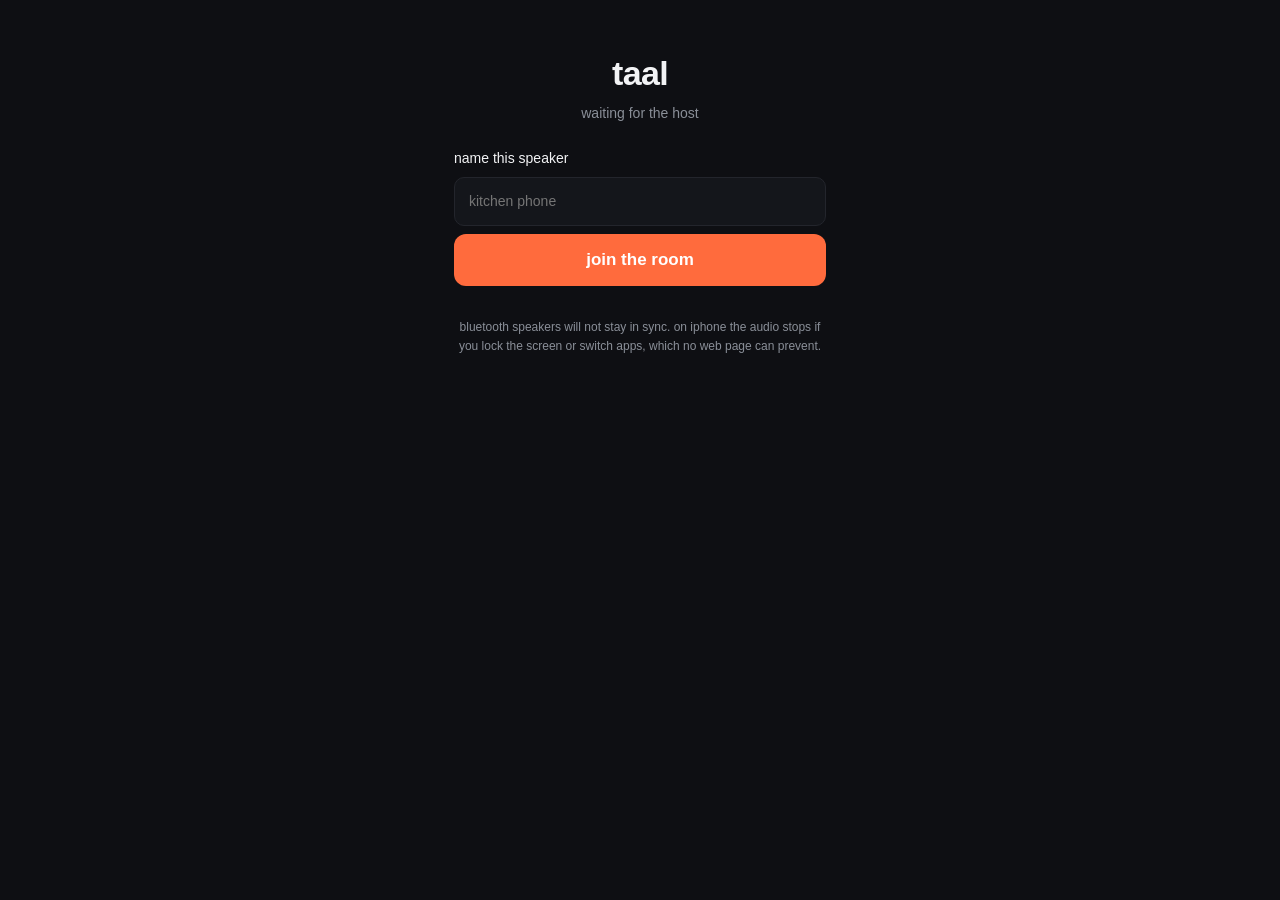
<file: web/join.html>
<!doctype html>
<html lang="en">
<head>
<meta charset="utf-8">
<meta name="viewport" content="width=device-width, initial-scale=1, viewport-fit=cover">
<title>taal speaker</title>
<link rel="stylesheet" href="style.css">
</head>
<body>
<main class="wrap">
  <h1>taal</h1>
  <p class="sub" id="source">waiting for the host</p>

  <div id="setup">
    <label class="field">
      <span>name this speaker</span>
      <input type="text" id="name" placeholder="kitchen phone" maxlength="24" autocomplete="off">
    </label>
    <button id="join" class="big">join the room</button>
  </div>

  <div id="panel" hidden>
    <div class="state" id="state">connected</div>
    <p class="awake" id="awake"></p>

    <button id="leave" class="big ghost">leave the room</button>

    <label class="nudge">
      <span>nudge <b id="nudgeVal">0 ms</b></span>
      <input type="range" id="nudge" min="-150" max="150" value="0" step="5">
      <small>slide until the echo disappears</small>
    </label>

    <label class="nudge">
      <span>volume <b id="volVal">100%</b></span>
      <input type="range" id="vol" min="0" max="100" value="100" step="1">
      <small>the host can also set this from the mixer</small>
    </label>

    <dl class="stats">
      <div><dt>clock</dt><dd id="offset">-</dd></div>
      <div><dt>rtt</dt><dd id="rtt">-</dd></div>
      <div><dt>lead</dt><dd id="lead">-</dd></div>
      <div><dt>dropped</dt><dd id="late">0</dd></div>
      <div><dt>rate</dt><dd id="rate">-</dd></div>
    </dl>
  </div>

  <p class="tip">bluetooth speakers will not stay in sync. on iphone the audio
  stops if you lock the screen or switch apps, which no web page can prevent.</p>
</main>
<script type="module" src="app.js"></script>
</body>
</html>
</file>
<file: web/style.css>
:root {
  color-scheme: dark;
  --bg: #0e0f13;
  --fg: #f2f3f5;
  --dim: #8a8f98;
  --line: #23252c;
  --accent: #ff6b3d;
}

* { box-sizing: border-box; }

body {
  margin: 0;
  background: var(--bg);
  color: var(--fg);
  font: 16px/1.5 -apple-system, BlinkMacSystemFont, "Segoe UI", Roboto, sans-serif;
  -webkit-font-smoothing: antialiased;
}

.wrap {
  max-width: 420px;
  margin: 0 auto;
  padding: 48px 24px env(safe-area-inset-bottom, 24px);
  text-align: center;
}

h1 {
  margin: 0 0 4px;
  font-size: 34px;
  letter-spacing: -0.02em;
}

h1 small {
  font-size: 14px;
  color: var(--dim);
  font-weight: 400;
  letter-spacing: 0;
}

.sub {
  margin: 4px 0 24px;
  color: var(--dim);
  font-size: 14px;
  word-break: break-word;
}

.big {
  display: block;
  width: 100%;
  padding: 16px;
  margin: 8px 0;
  border: 0;
  border-radius: 12px;
  background: var(--accent);
  color: #fff;
  font-size: 17px;
  font-weight: 600;
  font-family: inherit;
  cursor: pointer;
}

.big:disabled { opacity: 0.35; cursor: default; }

a.big { text-decoration: none; text-align: center; box-sizing: border-box; }

.big.ghost {
  background: transparent;
  border: 1px solid var(--line);
  color: var(--fg);
}

.row { display: flex; gap: 10px; }

.file { display: block; cursor: pointer; }

.qr {
  width: 220px;
  height: 220px;
  border-radius: 12px;
  background: #fff;
  padding: 10px;
}

.state {
  margin: 20px 0;
  color: var(--dim);
  font-size: 14px;
}

.nudge {
  display: block;
  margin: 28px 0 8px;
  text-align: left;
  font-size: 14px;
}

.nudge span { display: block; margin-bottom: 8px; }
.nudge small { display: block; margin-top: 6px; color: var(--dim); font-size: 12px; }

input[type="range"] {
  width: 100%;
  accent-color: var(--accent);
}

.stats {
  display: grid;
  grid-template-columns: repeat(3, 1fr);
  gap: 4px;
  text-align: center;
  margin: 24px 0 0;
  padding-top: 16px;
  border-top: 1px solid var(--line);
  font-size: 13px;
}

.stats dt { color: var(--dim); }
.stats dd { margin: 2px 0 0; font-variant-numeric: tabular-nums; }

.tip {
  margin-top: 32px;
  color: var(--dim);
  font-size: 12px;
  line-height: 1.6;
}

.wrap.wide { max-width: 520px; }

.choice {
  display: grid;
  gap: 12px;
  margin: 32px 0 24px;
}

.card {
  display: block;
  padding: 20px;
  border: 1px solid var(--line);
  border-radius: 12px;
  text-decoration: none;
  color: var(--fg);
  text-align: left;
}

.card.accent {
  border-color: var(--accent);
  background: rgba(255, 107, 61, 0.08);
}

.card-title { display: block; font-size: 17px; font-weight: 600; }
.card-note { display: block; margin-top: 4px; color: var(--dim); font-size: 13px; }

.field { display: block; margin: 24px 0 8px; text-align: left; font-size: 14px; }
.field span { display: block; margin-bottom: 8px; }

.field input {
  width: 100%;
  padding: 13px 14px;
  border: 1px solid var(--line);
  border-radius: 10px;
  background: #14161b;
  color: var(--fg);
  font: inherit;
}

.mixer {
  margin-top: 36px;
  padding-top: 20px;
  border-top: 1px solid var(--line);
  text-align: left;
}

.mixer h2 {
  margin: 0 0 14px;
  font-size: 15px;
  font-weight: 600;
  display: flex;
  justify-content: space-between;
  align-items: baseline;
}

.muted { color: var(--dim); font-size: 13px; font-weight: 400; }

.speaker {
  display: grid;
  grid-template-columns: 1fr 1.4fr auto auto;
  align-items: center;
  gap: 10px;
  padding: 10px 0;
  border-bottom: 1px solid var(--line);
}

.speaker:last-child { border-bottom: 0; }

.speaker-name {
  font-size: 14px;
  overflow: hidden;
  text-overflow: ellipsis;
  white-space: nowrap;
}

.speaker-gain {
  font-size: 12px;
  color: var(--dim);
  font-variant-numeric: tabular-nums;
  min-width: 38px;
  text-align: right;
}

.ghost-sm {
  padding: 6px 10px;
  border: 1px solid var(--line);
  border-radius: 8px;
  background: transparent;
  color: var(--dim);
  font: inherit;
  font-size: 12px;
  cursor: pointer;
}

.empty { color: var(--dim); font-size: 13px; margin: 6px 0; }

.awake {
  margin: 0 0 20px;
  font-size: 12px;
  line-height: 1.5;
}

.awake.ok { color: var(--dim); }
.awake.warn { color: var(--accent); }

.chain {
  margin: 24px 0 8px;
  padding: 16px;
  border: 1px solid var(--line);
  border-radius: 12px;
}

.chain .field { margin: 0 0 16px; }
.chain .field:last-child { margin-bottom: 0; }

select {
  width: 100%;
  padding: 11px 12px;
  border: 1px solid var(--line);
  border-radius: 10px;
  background: #14161b;
  color: var(--fg);
  font: inherit;
}

.field small {
  display: block;
  margin-top: 6px;
  color: var(--dim);
  font-size: 12px;
  line-height: 1.5;
}

.field small.warn { color: var(--accent); }

.conn {
  margin: 0 0 20px;
  font-size: 12px;
}

.conn.ok { color: var(--dim); }
.conn.warn { color: var(--accent); }

.setup {
  padding: 20px;
  border: 1px solid var(--line);
  border-radius: 12px;
  text-align: left;
}

.setup-msg { margin: 0 0 16px; font-size: 14px; line-height: 1.6; }

.setup-cmd {
  margin: 12px 0 0;
  padding: 12px;
  border-radius: 8px;
  background: #14161b;
  color: var(--dim);
  font-family: ui-monospace, SFMono-Regular, Menlo, monospace;
  font-size: 13px;
  user-select: all;
}

.check {
  display: flex;
  align-items: center;
  justify-content: center;
  gap: 8px;
  margin: 14px 0 0;
  font-size: 13px;
  color: var(--dim);
}

.check input { accent-color: var(--accent); }

.tip.warn { color: var(--accent); }

.live {
  display: flex;
  align-items: center;
  justify-content: center;
  gap: 8px;
  margin: 0 0 24px;
  font-size: 13px;
  color: var(--dim);
}

.dot {
  width: 8px;
  height: 8px;
  border-radius: 50%;
  flex: none;
}

.dot.on { background: var(--accent); }
.dot.off { background: var(--line); }

.more {
  margin-top: 28px;
  padding-top: 16px;
  border-top: 1px solid var(--line);
  text-align: left;
}

.more summary {
  cursor: pointer;
  color: var(--dim);
  font-size: 13px;
  list-style: none;
}

.more summary::-webkit-details-marker { display: none; }
.more summary::before { content: "+ "; }
.more[open] summary::before { content: "- "; }

.more .check { justify-content: flex-start; margin-top: 16px; }

.sub.warn { color: var(--accent); }
</file>
